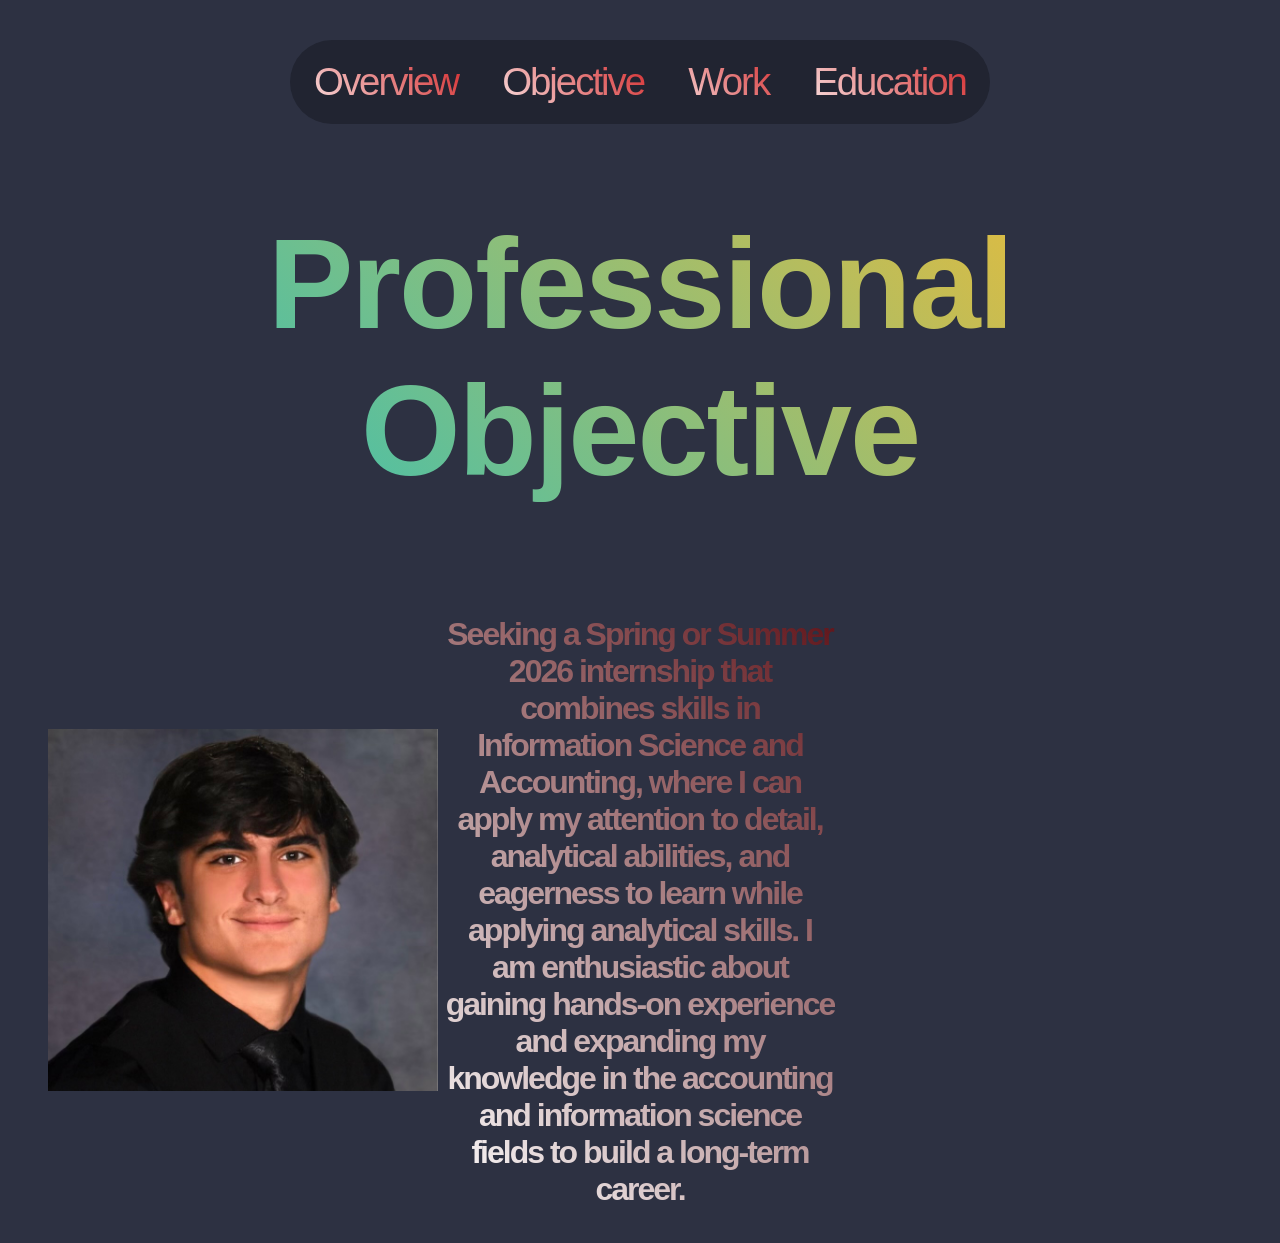
<file: index.html>
<!DOCTYPE html>
<html lang="en">
<head>
    <meta charset="UTF-8">
    <meta name="viewport" content="width=device-width, initial-scale=1.0">
    <link rel="stylesheet" href="style.css">
    <title>Professional Objective</title>
</head>
<body>
  <nav>
    <ul>
      <li><a href="overview.html" title="Overview">Overview</a></li>
      <li><a href="index.html" title="Objective">Objective</a></li>
      <li><a href="work.html" title="Work Experience">Work</a></li>
      <li><a href="education.html" title="Education">Education</a></li>
    </ul>
  </nav>
<header>
    <h1>Professional Objective</h1>
</header>
    <div class="container">
      <div class="image">
        <img src="IMG_0253.jpeg"
        alt="A Photo of A Man">
      </div>
      <div class="fit-picture">
        <h2>Seeking a Spring or Summer 2026 internship that combines skills in Information Science and Accounting, where I can apply my attention to detail, analytical abilities, and eagerness to learn while applying analytical skills. I am enthusiastic about gaining hands-on experience and expanding my knowledge in the accounting and information science fields to build a long-term career.</h2>
      </div>
    </div>
</body>
</html>
</file>
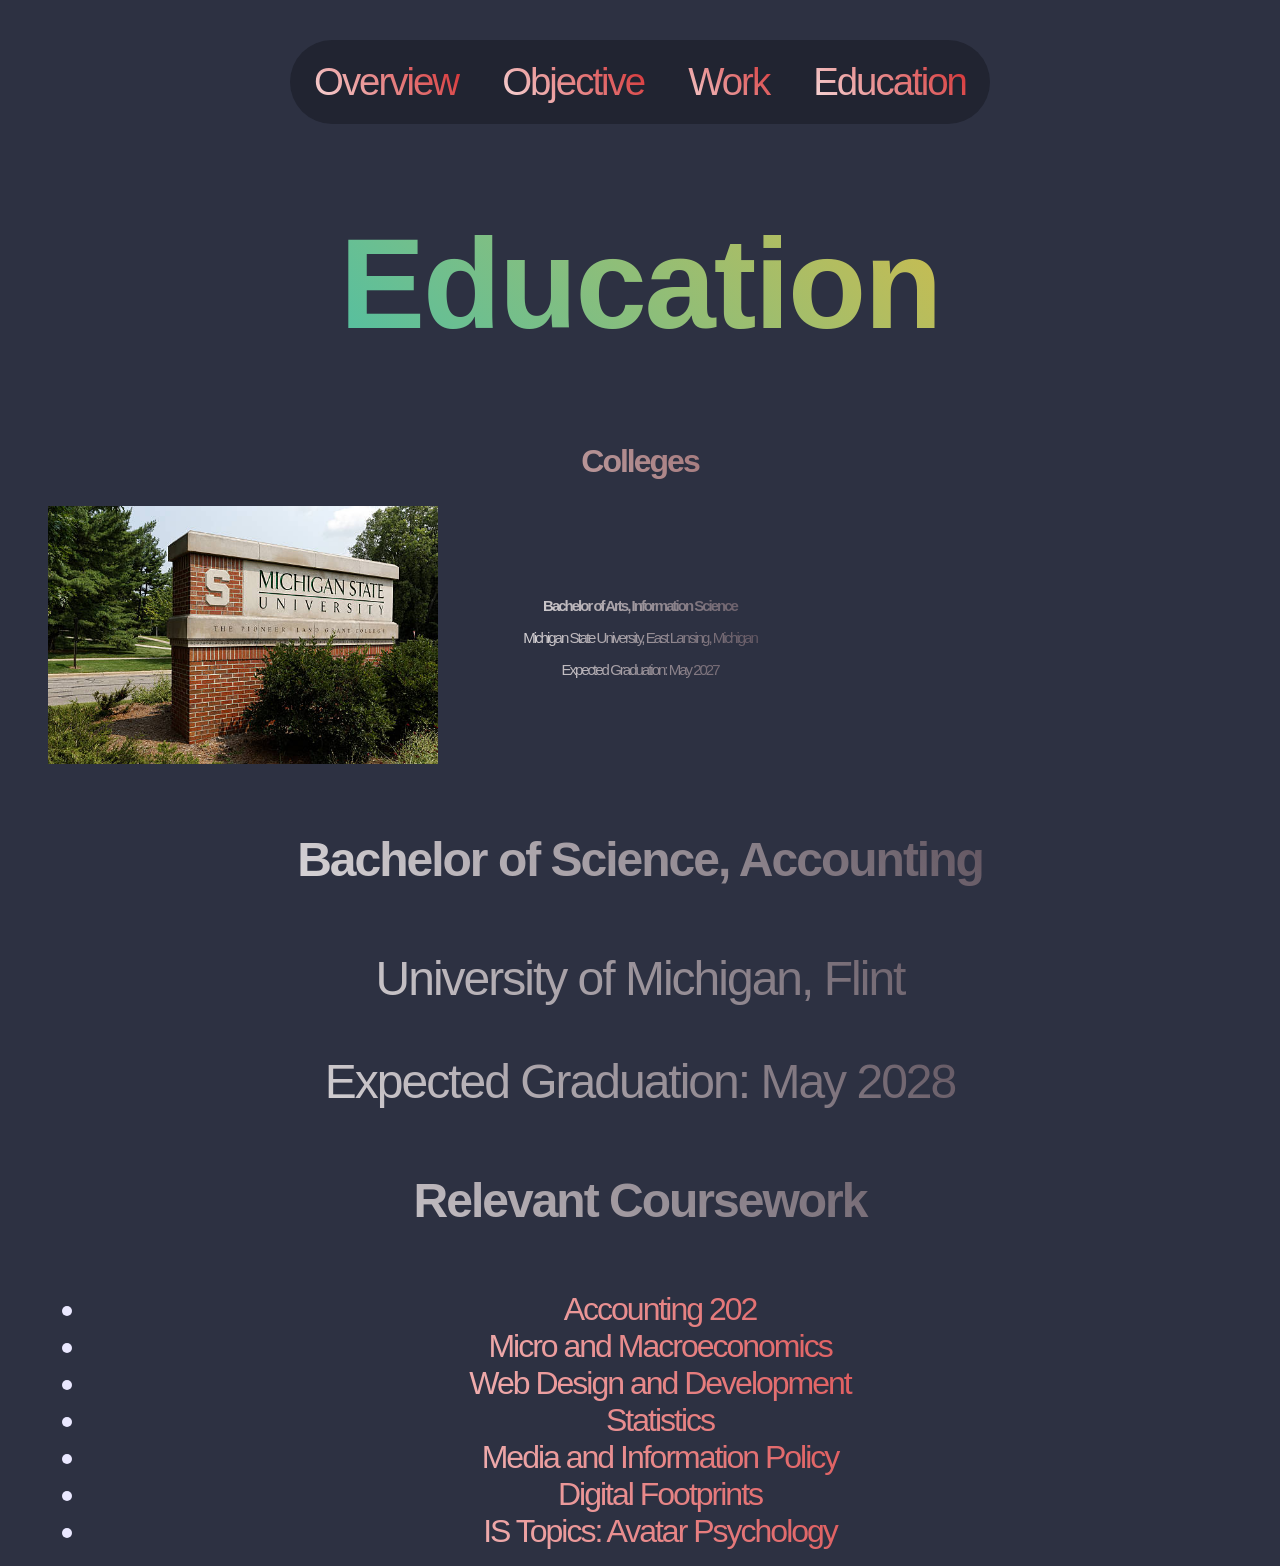
<file: education.html>
<!DOCTYPE html>
<html lang="en">
<head>
    <meta charset="UTF-8">
    <meta name="viewport" content="width=device-width, initial-scale=1.0">
    <link rel="stylesheet" href="style.css">
    <title>Education</title>
</head>
<body>
  <nav>
    <ul>
      <li><a href="overview.html" title="Overview">Overview</a></li>
      <li><a href="index.html" title="Objective">Objective</a></li>
      <li><a href="work.html" title="Work Experience">Work</a></li>
      <li><a href="education.html" title="Education">Education</a></li>
    </ul>
  </nav>
<header>
    <h1>Education</h1>
</header>
    <h2>Colleges</h2>
        <div class="container">
      <div class="image">
        <img src="istockphoto-531162587-612x612.jpg"
        alt="A Photo of Michigan State University Sign">
      </div>
      <div class="text">
        <h3>Bachelor of Arts, Information Science</h3>
        <p>Michigan State University, East Lansing, Michigan</p>
        <p>Expected Graduation: May 2027</p>
      </div>
    </div>
    <h4>Bachelor of Science, Accounting</h4>
    <p>University of Michigan, Flint</p>
    <p>Expected Graduation: May 2028</p>
    <h4>Relevant Coursework</h4>
    <ul>
      <li>Accounting 202</li>
      <li>Micro and Macroeconomics</li>
      <li>Web Design and Development</li>
      <li>Statistics</li>
      <li>Media and Information Policy</li>
      <li>Digital Footprints</li>
      <li>IS Topics: Avatar Psychology</li>
    </ul>
</body>
</html>
</file>
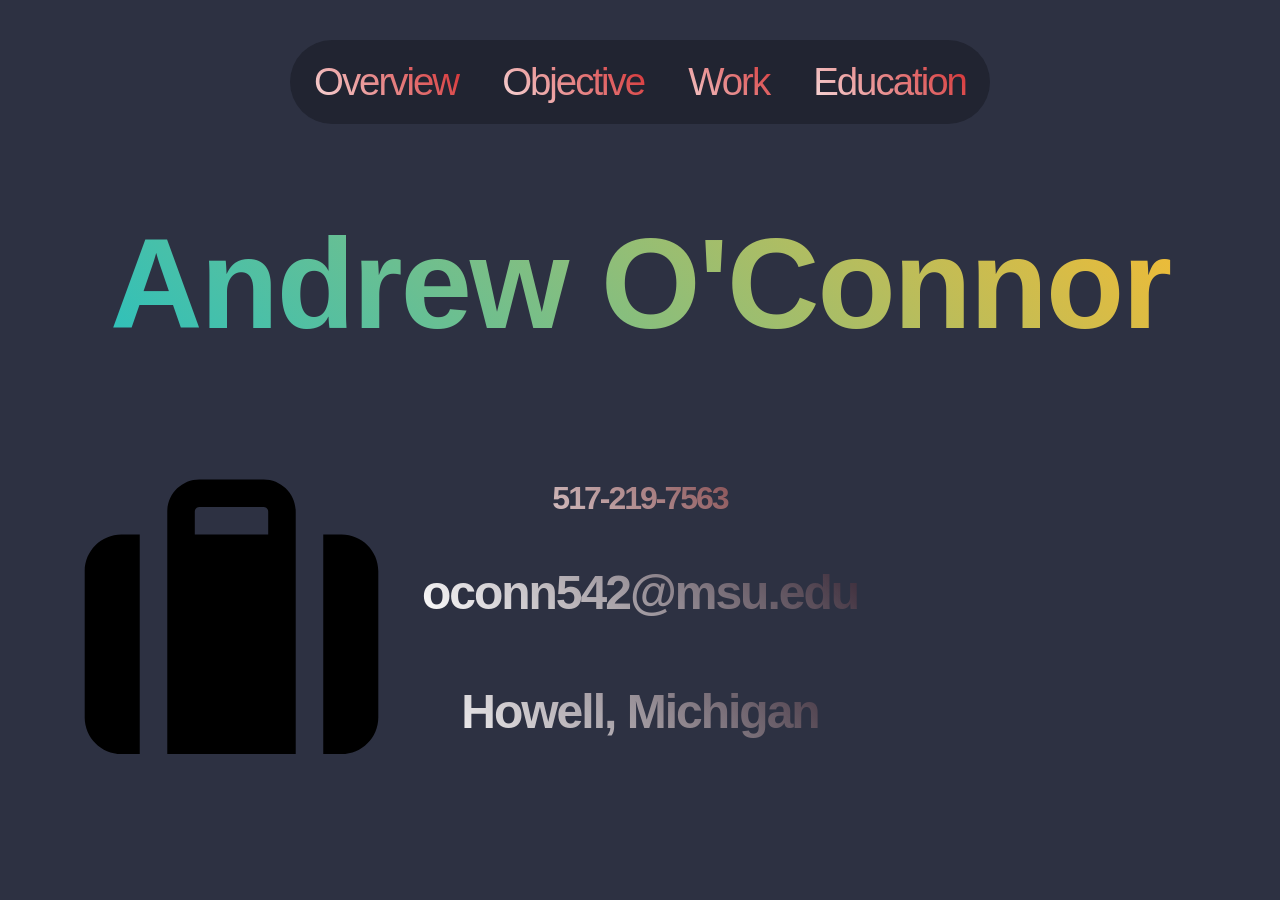
<file: overview.html>
<!DOCTYPE html>
<html lang="en">
<head>
    <meta charset="UTF-8">
    <meta name="viewport" content="width=device-width, initial-scale=1.0">
    <link rel="stylesheet" href="style.css">
    <title>Overview</title>
</head>
<body>
  <nav>
    <ul>
      <li><a href="overview.html" title="Overview">Overview</a></li>
      <li><a href="index.html" title="Objective">Objective</a></li>
      <li><a href="work.html" title="Work Experience">Work</a></li>
      <li><a href="education.html" title="Education">Education</a></li>
    </ul>
  </nav>
  <h1>Andrew O'Connor</h1>
      <div class="container">
      <div class="image">
        <img src="suitcase-solid-full.svg"
        alt="A Photo of A Man">
      </div>
      <div class="fit-picture">
        <h2>517-219-7563</h2>
        <h3>oconn542@msu.edu</h3>
        <h4>Howell, Michigan</h4>
      </div>
    </div>
</body>
</file>
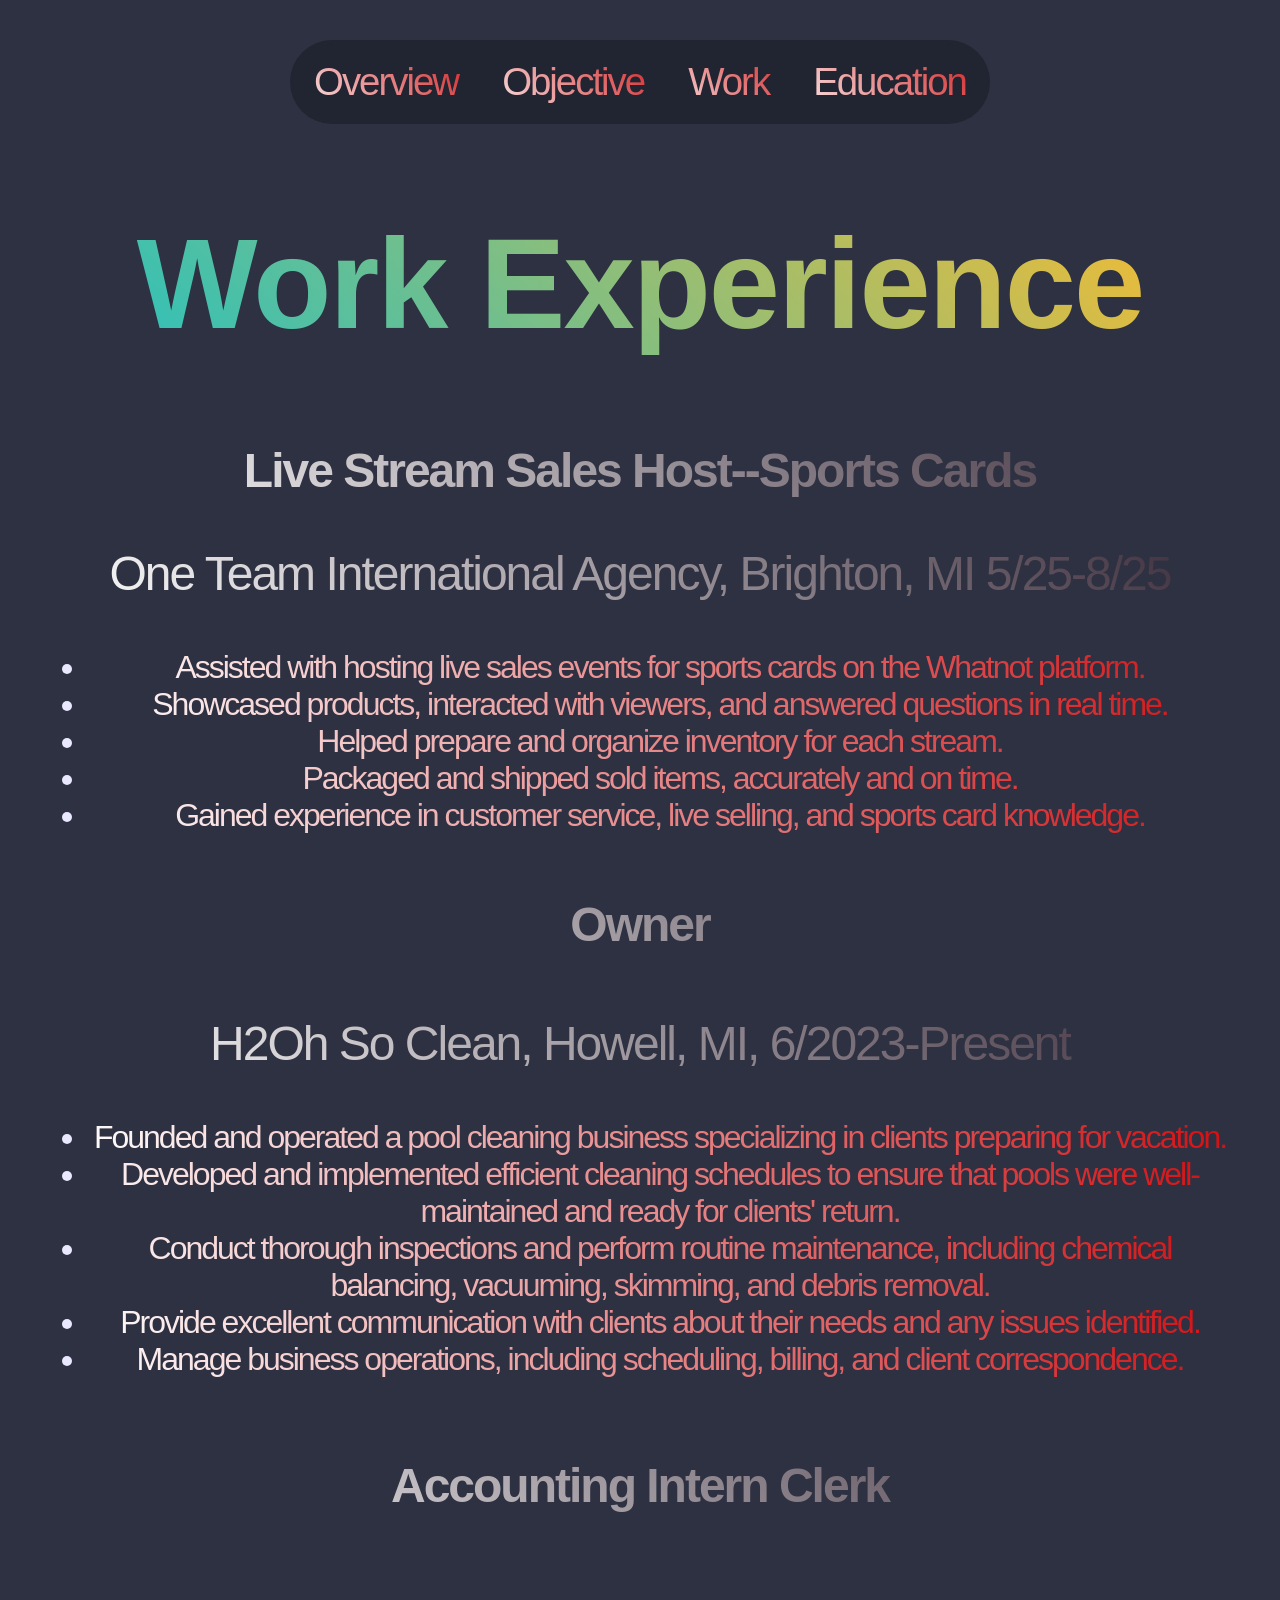
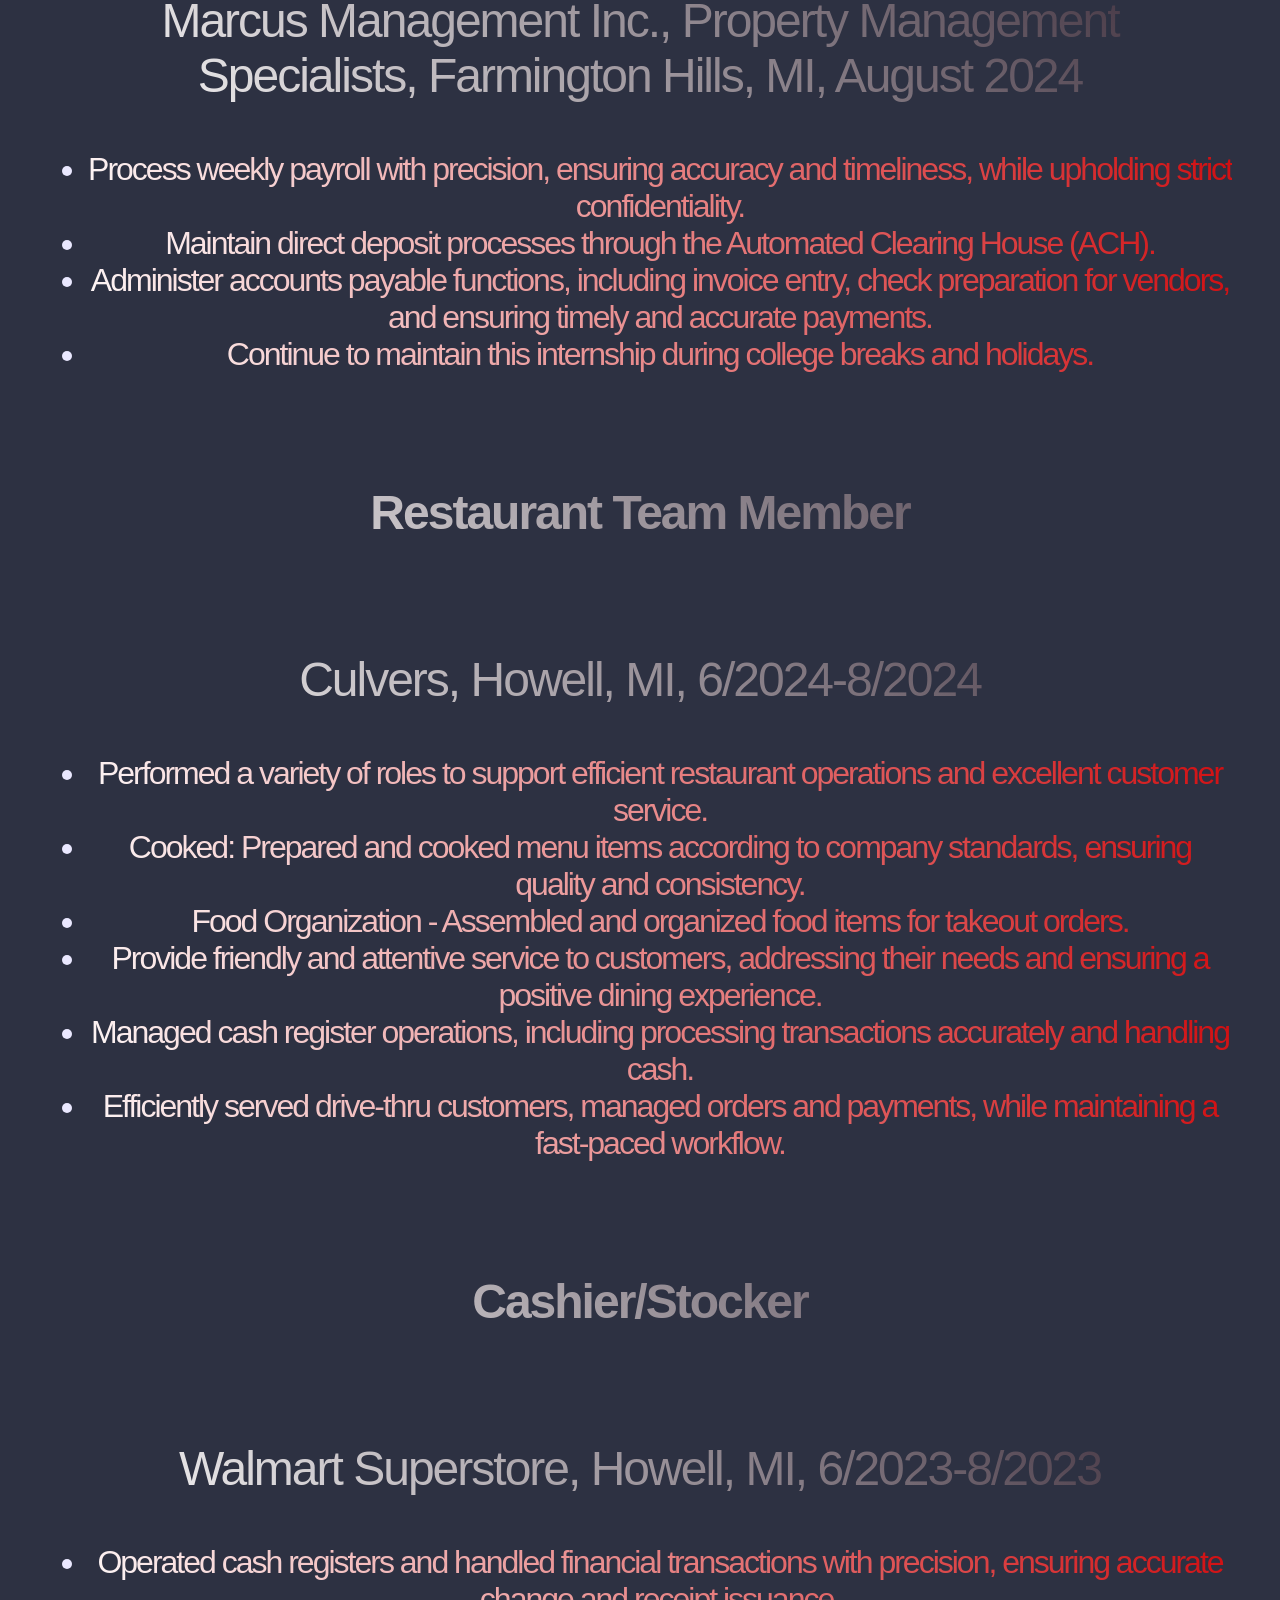
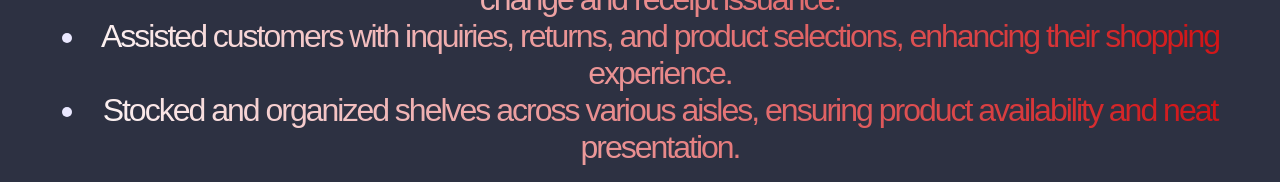
<file: work.html>
<!DOCTYPE html>
<html lang="en">
<head>
    <meta charset="UTF-8">
    <meta name="viewport" content="width=device-width, initial-scale=1.0">
    <link rel="stylesheet" href="style.css">
    <title>Work Experience</title>
</head>
<body>
  <nav>
    <ul>
      <li><a href="overview.html" title="Overview">Overview</a></li>
      <li><a href="index.html" title="Objective">Objective</a></li>
      <li><a href="work.html" title="Work Experience">Work</a></li>
      <li><a href="education.html" title="Education">Education</a></li>
    </ul>
  </nav>
<header>
    <h1>Work Experience</h1>
</header>
    <h3>Live Stream Sales Host--Sports Cards</h3>
    <p>One Team International Agency, Brighton, MI 5/25-8/25</p>
    <ul>
      <li>Assisted with hosting live sales events for sports cards on the Whatnot platform.</li>
      <li>Showcased products, interacted with viewers, and answered questions in real time.</li>
      <li>Helped prepare and organize inventory for each stream.</li>
      <li>Packaged and shipped sold items, accurately and on time.</li>
      <li>Gained experience in customer service, live selling, and sports card knowledge.</li>
    </ul>
    <h4>Owner</h4>
    <p>H2Oh So Clean, Howell, MI, 6/2023-Present</p>
    <ul>
      <li>Founded and operated a pool cleaning business specializing in clients preparing for vacation.</li>
      <li>Developed and implemented efficient cleaning schedules to ensure that pools were well-maintained and ready for clients' return.</li>
      <li>Conduct thorough inspections and perform routine maintenance, including chemical balancing, vacuuming, skimming, and debris removal.</li>
      <li>Provide excellent communication with clients about their needs and any issues identified.</li>
      <li>Manage business operations, including scheduling, billing, and client correspondence.</li>
    </ul>
    <h5>Accounting Intern Clerk</h5>
    <p>Marcus Management Inc., Property Management Specialists, Farmington Hills, MI, August 2024</p>
    <ul>
      <li>Process weekly payroll with precision, ensuring accuracy and timeliness, while upholding strict confidentiality.</li>
      <li>Maintain direct deposit processes through the Automated Clearing House (ACH).</li>
      <li>Administer accounts payable functions, including invoice entry, check preparation for vendors, and ensuring timely and accurate payments.</li>
      <li>Continue to maintain this internship during college breaks and holidays.</li>
    </ul>
    <h6>Restaurant Team Member</h6>
    <p>Culvers, Howell, MI, 6/2024-8/2024</p>
    <ul>
      <li>Performed a variety of roles to support efficient restaurant operations and excellent customer service.</li>
      <li>Cooked: Prepared and cooked menu items according to company standards, ensuring quality and consistency.</li>
      <li>Food Organization - Assembled and organized food items for takeout orders.</li>
      <li>Provide friendly and attentive service to customers, addressing their needs and ensuring a positive dining experience.</li>
      <li>Managed cash register operations, including processing transactions accurately and handling cash.</li>
      <li>Efficiently served drive-thru customers, managed orders and payments, while maintaining a fast-paced workflow.</li>
    </ul>
    <h6>Cashier/Stocker</h6>    
    <p>Walmart Superstore, Howell, MI, 6/2023-8/2023</p>
    <ul>
      <li>Operated cash registers and handled financial transactions with precision, ensuring accurate change and receipt issuance.</li>
      <li>Assisted customers with inquiries, returns, and product selections, enhancing their shopping experience.</li>
      <li>Stocked and organized shelves across various aisles, ensuring product availability and neat presentation.</li>
    </ul>
</body>
</html>
</file>
<file: style.css>
body {
    font-family: Helvetica, sans-serif;
    color: #EAE8FF;
    background: #2D3142;
    padding: 0 40px;
    text-align: center;
}

nav {
    margin: 40px auto 0 auto;
    width: 700px;
    border-radius: 50px;
    background: #212431;
}

nav ul {
    display: flex;
    justify-content: space-evenly;
    margin: 0;
    padding: 0;
}

nav ul li {
    list-style-type: none;
    margin: 0;
}

nav ul li a {
    display: inline-block;
    padding: 20px;
    color: #EAE8FF;
    text-decoration: none;
    font-size: 1.2em;
}

h1 {
    font-size: 8em;
    letter-spacing: -2px;
    text-align: center;
    background: rgb(34,193,195);
    background: linear-gradient(45deg, rgba(34,193,195,1) 0%, rgba(253,187,45,1) 100%);
    -webkit-background-clip: text;
    -webkit-text-fill-color: transparent;
}

h2 {
    font-size: 2em;
    letter-spacing: -2px;
    text-align: center;
    background: rgb(34,193,195);
    background: linear-gradient(45deg, rgb(255, 255, 255) 0%, rgba(123, 5, 5, 0.655) 100%);
    -webkit-background-clip: text;
    -webkit-text-fill-color: transparent;
}

h3 {
    font-size: 3em;
    letter-spacing: -2px;
    text-align: center;
    background: rgb(34,193,195);
    background: linear-gradient(45deg, rgb(255, 255, 255) 0%, rgba(123, 5, 5, 0.162) 100%);
    -webkit-background-clip: text;
    -webkit-text-fill-color: transparent;
}

h4 {
    font-size: 3em;
    letter-spacing: -2px;
    text-align: center;
    background: rgb(34,193,195);
    background: linear-gradient(45deg, rgb(255, 255, 255) 0%, rgba(123, 5, 5, 0.162) 100%);
    -webkit-background-clip: text;
    -webkit-text-fill-color: transparent;
}

h5 {
    font-size: 3em;
    letter-spacing: -2px;
    text-align: center;
    background: rgb(34,193,195);
    background: linear-gradient(45deg, rgb(255, 255, 255) 0%, rgba(123, 5, 5, 0.162) 100%);
    -webkit-background-clip: text;
    -webkit-text-fill-color: transparent;
}

h6 {
    font-size: 3em;
    letter-spacing: -2px;
    text-align: center;
    background: rgb(34,193,195);
    background: linear-gradient(45deg, rgb(255, 255, 255) 0%, rgba(123, 5, 5, 0.162) 100%);
    -webkit-background-clip: text;
    -webkit-text-fill-color: transparent;
}

p {
    font-size: 3em;
    letter-spacing: -2px;
    text-align: center;
    background: rgb(34,193,195);
    background: linear-gradient(45deg, rgb(255, 255, 255) 0%, rgba(123, 5, 5, 0.162) 100%);
    -webkit-background-clip: text;
    -webkit-text-fill-color: transparent;
}

li {
    font-size: 2em;
    letter-spacing: -2px;
    text-align: center;
    background: rgb(34,193,195);
    background: linear-gradient(45deg, rgb(255, 255, 255) 0%, rgba(239, 5, 5, 0.84) 100%);
    -webkit-background-clip: text;
    -webkit-text-fill-color: transparent;
}

@media screen and (max-width: 616px) {
  header {
    background: #2D3142;
    display: block;
    padding: 0;
  }
  header ul li {
    display: block;
    border-top: 1px solid #2D3142;
  }

  header h1 {
    padding: 20px;
  }
  table {
    width: 100%;
    display: block;
  }
}

@media screen and (min-width: 576px) {
  header {
    background: #2D3142;
    color: #011936;
  }
  table {
    width: 100%;
    display: block;
  }
}

@media screen and (min-width: 768px) {
  header {
    background: #2D3142;
  }
  table {
    width: 100%;
    display: block;
  }
}

@media screen and (min-width: 992px) {
  header {
    background: #2D3142;
    color: #C2EABD;
  }
  table {
    width: 100%;
    display: block;
  }
}

@media screen and (min-width: 1200px) {
  header {
    background: #2D3142;
  }
  table {
    width: 100%;
    display: block;
  }
}

.container {
 display: grid;
 align-items: center; 
 grid-template-columns: 1fr 1fr 1fr;
 column-gap: 7px;
}

img {
  width: 100%;
}

.text {
  font-size: 5px;
}
</file>
